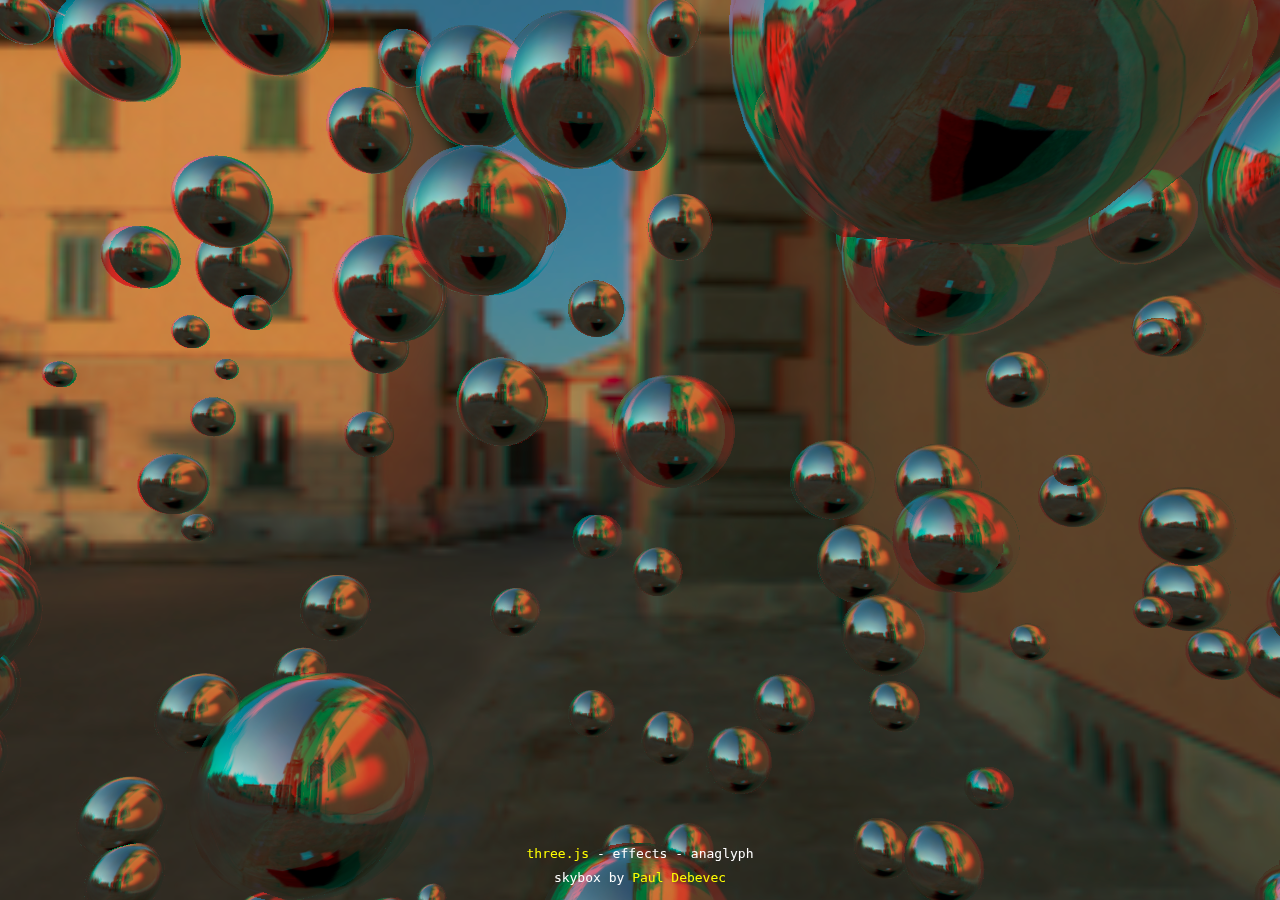
<file: webgl_effects_anaglyph.html>
<!DOCTYPE html>
<html lang="en">
	<head>
		<title>three.js webgl - effects - anaglyph</title>
		<meta charset="utf-8">
		<meta name="viewport" content="width=device-width, user-scalable=no, minimum-scale=1.0, maximum-scale=1.0">
		<link type="text/css" rel="stylesheet" href="css/main.css">
	</head>
	<body>
		<div id="info">
			<a href="http://threejs.org" target="_blank" rel="noopener">three.js</a> - effects - anaglyph<br/>
			skybox by <a href="http://ict.debevec.org/~debevec/" target="_blank" rel="noopener">Paul Debevec</a>
		</div>

		<script src="js/three.js"></script>
		<script src="js/AnaglyphEffect.js"></script>
		<script src="js/WebGL.js"></script>

		<script>

			if ( WEBGL.isWebGLAvailable() === false ) {

				document.body.appendChild( WEBGL.getWebGLErrorMessage() );

			}

			var container, camera, scene, renderer, effect;

			var spheres = [];

			var mouseX = 0;
			var mouseY = 0;

			var windowHalfX = window.innerWidth / 2;
			var windowHalfY = window.innerHeight / 2;

			document.addEventListener( 'mousemove', onDocumentMouseMove, false );

			init();
			animate();

			function init() {

				container = document.createElement( 'div' );
				document.body.appendChild( container );

				camera = new THREE.PerspectiveCamera( 60, window.innerWidth / window.innerHeight, 0.01, 100 );
				camera.position.z = 3;
				camera.focalLength = 3;

				var path = "other/";
				var format = '.png';
				var urls = [
					path + 'px' + format, path + 'nx' + format,
					path + 'py' + format, path + 'ny' + format,
					path + 'pz' + format, path + 'nz' + format
				];

				var textureCube = new THREE.CubeTextureLoader().load( urls );

				scene = new THREE.Scene();
				scene.background = textureCube;

				var geometry = new THREE.SphereBufferGeometry( 0.1, 32, 16 );
				var material = new THREE.MeshBasicMaterial( { color: 0xffffff, envMap: textureCube } );

				for ( var i = 0; i < 500; i ++ ) {

					var mesh = new THREE.Mesh( geometry, material );

					mesh.position.x = Math.random() * 10 - 5;
					mesh.position.y = Math.random() * 10 - 5;
					mesh.position.z = Math.random() * 10 - 5;

					mesh.scale.x = mesh.scale.y = mesh.scale.z = Math.random() * 3 + 1;

					scene.add( mesh );

					spheres.push( mesh );

				}

				//

				renderer = new THREE.WebGLRenderer();
				renderer.setPixelRatio( window.devicePixelRatio );
				container.appendChild( renderer.domElement );

				var width = window.innerWidth || 2;
				var height = window.innerHeight || 2;

				effect = new THREE.AnaglyphEffect( renderer );
				effect.setSize( width, height );

				//

				window.addEventListener( 'resize', onWindowResize, false );

			}

			function onWindowResize() {

				windowHalfX = window.innerWidth / 2;
				windowHalfY = window.innerHeight / 2;

				camera.aspect = window.innerWidth / window.innerHeight;
				camera.updateProjectionMatrix();

				effect.setSize( window.innerWidth, window.innerHeight );

			}

			function onDocumentMouseMove( event ) {

				mouseX = ( event.clientX - windowHalfX ) / 100;
				mouseY = ( event.clientY - windowHalfY ) / 100;

			}

			//

			function animate() {

				requestAnimationFrame( animate );

				render();

			}

			function render() {

				var timer = 0.0001 * Date.now();

				camera.position.x += ( mouseX - camera.position.x ) * .05;
				camera.position.y += ( - mouseY - camera.position.y ) * .05;

				camera.lookAt( scene.position );

				for ( var i = 0, il = spheres.length; i < il; i ++ ) {

					var sphere = spheres[ i ];

					sphere.position.x = 5 * Math.cos( timer + i );
					sphere.position.y = 5 * Math.sin( timer + i * 1.1 );

				}

				effect.render( scene, camera );

			}

		</script>

	</body>
</html>
</file>
<file: css/main.css>
body {
	margin: 0;
	background-color: #000;
	color: #fff;
	font-family: Monospace;
	font-size: 13px;
	line-height: 24px;
}

a {
	color: #ff0;
	text-decoration: none;
}

a:hover {
	text-decoration: underline;
}

button {
	cursor: pointer;
	text-transform: uppercase;
}

canvas {
	display: block;
}

#info {
	position: absolute;
	bottom: 0px;
	width: 100%;
	padding: 10px;
	box-sizing: border-box;
	text-align: center;
	z-index: 1; /* TODO Solve this in HTML */
}
#music {
	position: absolute;
	bottom: 0px;
	width: 100%;
	padding: 10px;
	box-sizing: border-box;
	text-align: center;
	z-index: 1; /* TODO Solve this in HTML */
}
.dg.ac {
	z-index: 2 !important; /* TODO Solve this in HTML */
}
</file>
